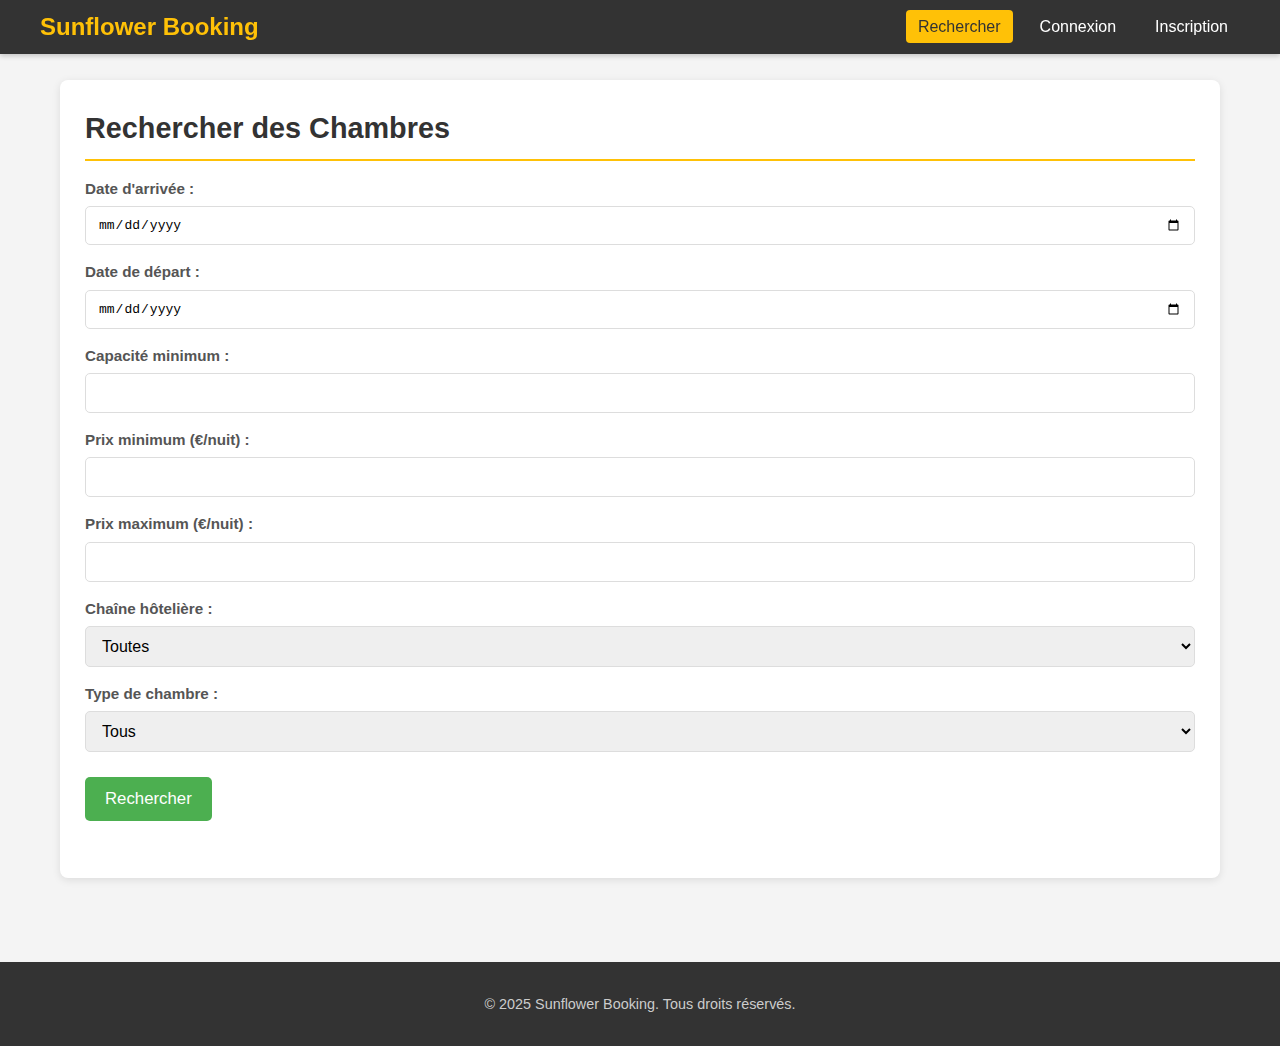
<file: UI/index.html>
<!DOCTYPE html>
<html lang="fr">
<head>
    <meta charset="UTF-8"/>
    <meta name="viewport" content="width=device-width, initial-scale=1.0"/>
    <title>Sunflower Booking</title>
    <link rel="stylesheet" href="styles.css"/>
</head>
<body>
    <header>
        <nav class="navbar">
            <div class="logo">Sunflower Booking</div>
            <ul class="nav-links">
                <!-- Always Visible -->
                <li><a href="#search-view" data-view="search-view">Rechercher</a></li>

                <!-- Visible when logged OUT -->
                <li id="login-nav"><a href="#login-view" data-view="login-view">Connexion</a></li>
                <li id="register-nav"><a href="#register-view" data-view="register-view">Inscription</a></li>

                <!-- Visible when logged IN as CLIENT -->
                <li id="client-profile-nav" style="display:none;"><a href="#client-profile-view" data-view="client-profile-view">Mon Profil</a></li>
                <li id="client-reservations-nav" style="display:none;"><a href="#client-reservations-view" data-view="client-reservations-view">Mes Réservations</a></li>

                <!-- Visible when logged IN as EMPLOYEE or ADMIN -->
                <li id="employee-dashboard-nav" style="display:none;"><a href="#employee-dashboard-view" data-view="employee-dashboard-view">Tableau Employé</a></li>
                <li id="admin-dashboard-nav" style="display:none;"><a href="#admin-dashboard-view" data-view="admin-dashboard-view">Tableau Admin</a></li>
                <li id="views-nav" style="display:none;"><a href="#required-views-view" data-view="required-views-view">Vues Requises</a></li>


                <!-- Visible when logged IN -->
                <li id="logout-nav" style="display:none;"><a href="#" id="logout-button">Déconnexion</a></li>
            </ul>
        </nav>
    </header>

    <main>
        <!-- ==== LOGIN VIEW ==== -->
        <section id="login-view" class="view">
            <h2>Connexion</h2>
            <p>Entrez votre adresse e‑mail et choisissez votre rôle pour recevoir un lien de connexion.</p>
            <form id="login-form">
                <label for="login-email">Adresse e‑mail :</label>
                <input type="email" id="login-email" name="email" required />

                <label>Rôle :</label>
                <div>
                  <input type="radio" id="role-client" name="role" value="client" required checked/>
                  <label for="role-client">Client</label>
                  <input type="radio" id="role-employee" name="role" value="employee"/>
                  <label for="role-employee">Employé</label>
                  <!-- Add Admin role if login endpoint supports it, otherwise Admin might just be an Employee -->
                </div>
                <button type="submit">Envoyer le lien</button>
                <p id="login-feedback" class="feedback"></p>
            </form>
        </section>

        <!-- ==== REGISTER VIEW (Client) ==== -->
        <section id="register-view" class="view">
            <h2>Inscription Client</h2>
            <form id="register-form">
                <label for="register-sin">SIN (9 chiffres):</label>
                <input type="text" id="register-sin" name="sin" maxlength="9" minlength="9" required pattern="\d{9}" title="Doit contenir 9 chiffres."/>

                <label for="register-firstname">Prénom :</label>
                <input type="text" id="register-firstname" name="firstName" required />

                <label for="register-lastname">Nom :</label>
                <input type="text" id="register-lastname" name="lastName" required />

                <label for="register-address">Adresse :</label>
                <input type="text" id="register-address" name="address" />

                <label for="register-phone">Téléphone :</label>
                <input type="tel" id="register-phone" name="phone" />

                <label for="register-email">Adresse e‑mail :</label>
                <input type="email" id="register-email" name="email" required />

                <button type="submit">S’inscrire</button>
                <p id="register-feedback" class="feedback"></p>
            </form>
        </section>

        <!-- ==== SEARCH / BOOKING VIEW (Anonymous / Client) ==== -->
<section id="search-view" class="view active"> <!-- Default view -->
    <h2>Rechercher des Chambres</h2>
    <form id="search-form">
        <label for="search-start-date">Date d'arrivée :</label>
        <input type="date" id="search-start-date" name="startDate" required />

        <label for="search-end-date">Date de départ :</label>
        <input type="date" id="search-end-date" name="endDate" required />

        <label for="search-capacity">Capacité minimum :</label>
        <input type="number" id="search-capacity" name="capacity" min="1" />

        <label for="search-price-min">Prix minimum (€/nuit) :</label>
        <input type="number" id="search-price-min" name="priceMin" min="0" step="0.01" />

        <label for="search-price-max">Prix maximum (€/nuit) :</label>
        <input type="number" id="search-price-max" name="priceMax" min="0" step="0.01" />

        <label for="search-hotel-chain">Chaîne hôtelière :</label>
        <select id="search-hotel-chain" name="hotelChainId">
            <option value="">Toutes</option>
            <!-- Options populated dynamically by JS (should list available hotel chain IDs) -->
        </select>

        <label for="search-room-type">Type de chambre :</label>
        <select id="search-room-type" name="roomType">
            <option value="">Tous</option>
            <!-- Options populated dynamically by JS (ex: "Simple", "Double", etc.) -->
        </select>

        <button type="submit">Rechercher</button>
        <p id="search-feedback" class="feedback"></p>
    </form>
    <div id="room-results-container">
        <!-- Search results will be injected here by JS -->
    </div>
</section>


        <!-- ==== CLIENT PROFILE VIEW ==== -->
        <section id="client-profile-view" class="view">
             <h2>Mon Profil Client</h2>
             <form id="client-profile-form">
                <!-- Fields like SIN, Name, Address, Phone, Email -->
                <label>SIN :</label> <span id="profile-sin"></span><br>
                <label for="profile-firstname">Prénom :</label>
                <input type="text" id="profile-firstname" name="firstName" required /><br>
                <label for="profile-lastname">Nom :</label>
                <input type="text" id="profile-lastname" name="lastName" required /><br>
                <label for="profile-address">Adresse :</label>
                <input type="text" id="profile-address" name="address" /><br>
                <label for="profile-phone">Téléphone :</label>
                <input type="tel" id="profile-phone" name="phone" /><br>
                <label for="profile-email">Email :</label>
                <input type="email" id="profile-email" name="email" required /><br>
                <label>Date d'inscription :</label> <span id="profile-joindate"></span><br>

                <button type="submit">Mettre à jour</button>
                <p id="profile-feedback" class="feedback"></p>
             </form>
        </section>

        <!-- ==== CLIENT RESERVATIONS VIEW ==== -->
        <section id="client-reservations-view" class="view">
             <h2>Mes Réservations</h2>
             <div id="client-reservations-list">
                 <!-- Reservation list will be injected here by JS -->
             </div>
             <p id="reservations-feedback" class="feedback"></p>
        </section>

        <!-- ==== EMPLOYEE DASHBOARD VIEW ==== -->
        <section id="employee-dashboard-view" class="view">
            <h2>Tableau de bord Employé</h2>

            <!-- Check-in -->
            <div class="dashboard-section">
                <h3>Enregistrement (Check-in)</h3>
                <form id="employee-checkin-form">
                    <label for="checkin-reservation-id">ID de réservation :</label>
                    <input type="number" id="checkin-reservation-id" name="reservationId" required/>
                    <button type="submit">Transformer en Location</button>
                    <p id="checkin-feedback" class="feedback"></p>
                </form>
            </div>

            <!-- Create Stay (Walk-in) -->
            <div class="dashboard-section">
                <h3>Créer Location Directe (Walk-in)</h3>
                <form id="employee-stay-form">
                    <!-- Need inputs for Client ID (or search?), Room ID (search?), Dates, Payment Method -->
                    <label for="stay-client-id">ID Client :</label>
                    <input type="number" id="stay-client-id" name="clientId" required/> <!-- Simple ID for now, could be search later -->
                    <label for="stay-room-id">ID Chambre :</label>
                    <input type="number" id="stay-room-id" name="roomId" required/> <!-- Simple ID for now, could be search later -->
                    <label for="stay-arrival-date">Date d'arrivée :</label>
                    <input type="date" id="stay-arrival-date" name="arrivalDate" required/>
                    <label for="stay-departure-date">Date de départ :</label>
                    <input type="date" id="stay-departure-date" name="departureDate" required/>
                    <label for="stay-payment-method">Méthode de Paiement :</label>
                    <input type="text" id="stay-payment-method" name="paymentMethod" required/>
                     <label for="stay-comments">Commentaires:</label>
                    <textarea id="stay-comments" name="comments"></textarea>
                    <!-- Price might be calculated or entered? -->
                    <button type="submit">Créer Location</button>
                    <p id="stay-feedback" class="feedback"></p>
                </form>
            </div>

            <!-- Checkout -->
            <div class="dashboard-section">
                <h3>Départ (Checkout)</h3>
                <form id="employee-checkout-form">
                    <label for="checkout-stay-id">ID de Location (Séjour) :</label>
                    <input type="number" id="checkout-stay-id" name="stayId" required/>
                    <label for="checkout-payment-method">Méthode de Paiement Finale :</label>
                    <input type="text" id="checkout-payment-method" name="paymentMethod" required/> <!-- Assuming payment method might change or confirmed at checkout -->
                    <!-- Final price is likely needed from backend/stay details -->
                    <button type="submit">Finaliser le Départ</button>
                    <p id="checkout-feedback" class="feedback"></p>
                </form>
            </div>
        </section>

        <!-- ==== ADMIN DASHBOARD VIEW ==== -->
        <section id="admin-dashboard-view" class="view">
            <h2>Tableau de bord Administrateur</h2>

             <!-- Hotel Chain Management -->
            <div class="dashboard-section">
                <h3>Gestion des Chaînes Hôtelières</h3>
                <button type="button" id="add-chain-button">Ajouter Chaîne</button>
                <div id="admin-chains-list"> <!-- Table injected here --> </div>
                <form id="admin-chain-form" style="display:none;"> <!-- Form for Add/Edit -->
                    <input type="hidden" id="chain-edit-id" name="id">
                    <label for="chain-name">Nom:</label> <input type="text" id="chain-name" name="name" required><br>
                    <label for="chain-address">Adresse Centrale:</label> <input type="text" id="chain-address" name="centralAddress" required><br>
                    <label for="chain-email">Email:</label> <input type="email" id="chain-email" name="email" required><br>
                    <label for="chain-phone">Téléphone:</label> <input type="tel" id="chain-phone" name="telephone" required><br>
                    <!-- number_of_hotel is managed automatically by backend/triggers -->
                    <button type="submit">Sauvegarder Chaîne</button>
                    <button type="button" id="cancel-chain-button">Annuler</button>
                </form>
                <p id="admin-chain-feedback" class="feedback"></p>
            </div>

             <!-- Hotel Management -->
            <div class="dashboard-section">
                <h3>Gestion des Hôtels</h3>
                 <label for="admin-hotel-filter-chain">Filtrer par Chaîne:</label>
                 <select id="admin-hotel-filter-chain"><option value="">Toutes</option></select> <!-- Populated by JS -->
                 <button type="button" id="add-hotel-button">Ajouter Hôtel</button>
                 <div id="admin-hotels-list"> <!-- Table injected here --> </div>
                 <form id="admin-hotel-form" style="display:none;"> <!-- Form for Add/Edit -->
                     <input type="hidden" id="hotel-edit-id" name="id">
                     <label for="hotel-chain-select">Chaîne:</label> <select id="hotel-chain-select" name="chainId" required></select><br> <!-- Populated by JS -->
                     <label for="hotel-name">Nom:</label> <input type="text" id="hotel-name" name="name" required><br>
                     <label for="hotel-address">Adresse:</label> <input type="text" id="hotel-address" name="address" required><br>
                     <label for="hotel-city">Ville:</label> <input type="text" id="hotel-city" name="city" required><br>
                     <label for="hotel-email">Email:</label> <input type="email" id="hotel-email" name="email" required><br>
                     <label for="hotel-phone">Téléphone:</label> <input type="tel" id="hotel-phone" name="telephone" required><br>
                     <label for="hotel-rating">Étoiles:</label> <input type="number" id="hotel-rating" name="rating" min="1" max="5" required><br>
                     <!-- number_of_rooms is managed automatically -->
                     <button type="submit">Sauvegarder Hôtel</button>
                     <button type="button" id="cancel-hotel-button">Annuler</button>
                 </form>
                 <p id="admin-hotel-feedback" class="feedback"></p>
            </div>

             <!-- Room Management -->
            <div class="dashboard-section">
                <h3>Gestion des Chambres</h3>
                 <label for="admin-room-filter-hotel">Filtrer par Hôtel:</label>
                 <select id="admin-room-filter-hotel"><option value="">Tous</option></select> <!-- Populated by JS -->
                 <button type="button" id="add-room-button">Ajouter Chambre</button>
                 <div id="admin-rooms-list"> <!-- Table injected here --> </div>
                 <form id="admin-room-form" style="display:none;"> <!-- Form for Add/Edit -->
                     <input type="hidden" id="room-edit-id" name="id">
                     <label for="room-hotel-select">Hôtel:</label> <select id="room-hotel-select" name="hotelId" required></select><br> <!-- Populated by JS -->
                     <label for="room-number">Numéro:</label> <input type="text" id="room-number" name="number" required><br>
                     <label for="room-floor">Étage:</label> <input type="text" id="room-floor" name="floor" required><br>
                     <label for="room-capacity">Capacité:</label> <input type="number" id="room-capacity" name="capacity" min="1" required><br>
                     <label for="room-type">Type:</label> <select id="room-type" name="roomTypeId" required></select><br> <!-- Populated by JS -->
                     <label for="room-price">Prix:</label> <input type="number" id="room-price" name="price" min="0" step="0.01" required><br>
                     <label for="room-phone">Téléphone:</label> <input type="tel" id="room-phone" name="telephone" required><br>
                     <label for="room-surface">Superficie (m²):</label> <input type="number" id="room-surface" name="surfaceArea" min="1" step="0.1" required><br>
                     <label for="room-extensible">Extensible:</label> <input type="checkbox" id="room-extensible" name="isExtensible"><br>
                     <label>Aménités:</label> <div id="room-amenities-checklist"></div><br> <!-- Populated by JS -->
                     <label>Vues:</label> <div id="room-views-checklist"></div><br> <!-- Populated by JS -->
                     <!-- Problems are likely managed separately or just viewed -->
                     <button type="submit">Sauvegarder Chambre</button>
                     <button type="button" id="cancel-room-button">Annuler</button>
                 </form>
                 <p id="admin-room-feedback" class="feedback"></p>
            </div>

             <!-- Client Account Management -->
            <div class="dashboard-section">
                <h3>Gestion des Comptes Clients</h3>
                <button type="button" id="add-client-acc-button">Créer Compte Client</button>
                <div id="admin-clients-list"> <!-- Table injected here --> </div>
                 <form id="admin-client-form" style="display:none;"> <!-- Form for Add/Edit -->
                    <input type="hidden" id="client-edit-id" name="id">
                    <label for="client-acc-sin">SIN:</label> <input type="text" id="client-acc-sin" name="sin" maxlength="9" minlength="9" required pattern="\d{9}" title="Doit contenir 9 chiffres."/><br>
                    <label for="client-acc-firstname">Prénom:</label> <input type="text" id="client-acc-firstname" name="firstName" required><br>
                    <label for="client-acc-lastname">Nom:</label> <input type="text" id="client-acc-lastname" name="lastName" required><br>
                    <label for="client-acc-address">Adresse:</label> <input type="text" id="client-acc-address" name="address"><br>
                    <label for="client-acc-phone">Téléphone:</label> <input type="tel" id="client-acc-phone" name="phone"><br>
                    <label for="client-acc-email">Email:</label> <input type="email" id="client-acc-email" name="email" required><br>
                    <!-- Join date managed by backend -->
                    <button type="submit">Sauvegarder Client</button>
                    <button type="button" id="cancel-client-acc-button">Annuler</button>
                 </form>
                 <p id="admin-client-feedback" class="feedback"></p>
            </div>

             <!-- Employee Account Management -->
            <div class="dashboard-section">
                <h3>Gestion des Comptes Employés</h3>
                 <button type="button" id="add-employee-acc-button">Créer Compte Employé</button>
                <div id="admin-employees-list"> <!-- Table injected here --> </div>
                 <form id="admin-employee-form" style="display:none;"> <!-- Form for Add/Edit -->
                    <input type="hidden" id="employee-edit-id" name="id">
                    <label for="employee-acc-sin">SIN:</label> <input type="text" id="employee-acc-sin" name="sin" maxlength="9" minlength="9" required pattern="\d{9}" title="Doit contenir 9 chiffres."/><br>
                    <label for="employee-acc-firstname">Prénom:</label> <input type="text" id="employee-acc-firstname" name="firstName" required><br>
                    <label for="employee-acc-lastname">Nom:</label> <input type="text" id="employee-acc-lastname" name="lastName" required><br>
                    <label for="employee-acc-address">Adresse:</label> <input type="text" id="employee-acc-address" name="address" required><br>
                    <label for="employee-acc-phone">Téléphone:</label> <input type="tel" id="employee-acc-phone" name="phone" required><br>
                    <label for="employee-acc-email">Email:</label> <input type="email" id="employee-acc-email" name="email" required><br>
                    <label for="employee-acc-hotel">Hôtel d'affectation:</label> <select id="employee-acc-hotel" name="hotelId" required></select><br> <!-- Populated by JS -->
                    <label for="employee-acc-position">Poste:</label> <input type="text" id="employee-acc-position" name="position" required><br>
                     <!-- Manager details (department, auth level) might need separate handling or fields here if creating managers directly -->
                    <button type="submit">Sauvegarder Employé</button>
                    <button type="button" id="cancel-employee-acc-button">Annuler</button>
                 </form>
                 <p id="admin-employee-feedback" class="feedback"></p>
            </div>
        </section>

        <!-- ==== REQUIRED VIEWS DISPLAY ==== -->
        <section id="required-views-view" class="view">
            <h2>Vues Requises</h2>

            <!-- View 1: Rooms per Area -->
            <div class="dashboard-section">
                <h3>Vue 1 : Nombre de chambres disponibles par zone</h3>
                <div id="view-rooms-per-area">
                    <!-- Data will be injected here by JS -->
                </div>
                 <button type="button" id="refresh-view1-button">Rafraîchir</button>
            </div>

            <!-- View 2: Hotel Capacity -->
            <div class="dashboard-section">
                <h3>Vue 2 : Capacité totale pour un hôtel spécifique</h3>
                <label for="view-hotel-capacity-select">Choisir un Hôtel:</label>
                <select id="view-hotel-capacity-select">
                    <option value="">Sélectionner...</option>
                    <!-- Options populated dynamically by JS -->
                </select>
                <div id="view-hotel-capacity-result">
                    <!-- Result will be injected here by JS -->
                </div>
            </div>
             <p id="views-feedback" class="feedback"></p>
        </section>

        <!-- ==== Generic Feedback Area (Optional) ==== -->
        <div id="global-feedback"></div>

    </main>

    <footer>
        <div class="foottext">
            <p>© 2025 Sunflower Booking. Tous droits réservés.</p>
            <!-- Add privacy/terms links if needed -->
        </div>
    </footer>

    <!-- Link to the JavaScript file -->
    <script src="app.js" defer></script>
</body>
</html>
</file>
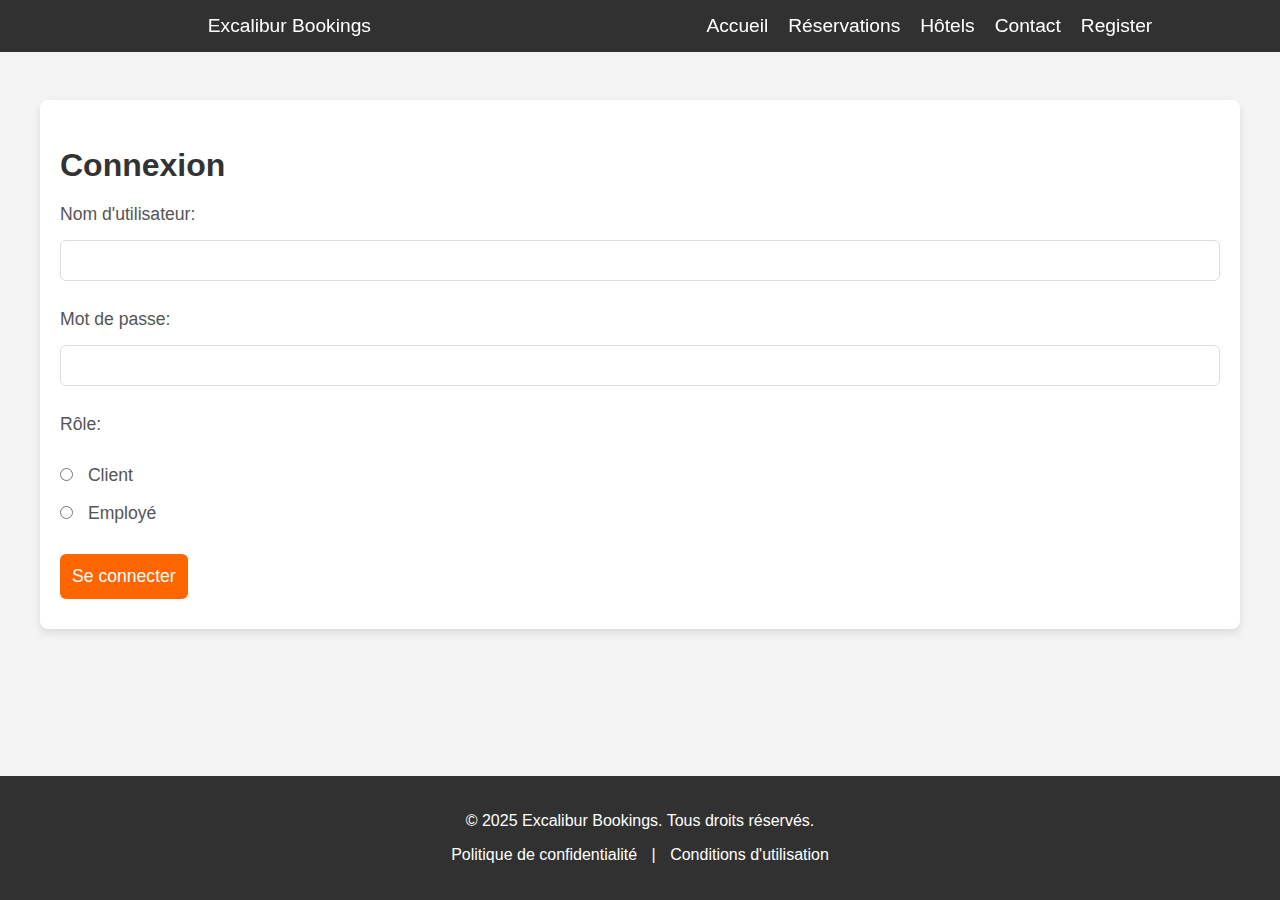
<file: UI/booking.html>
<!DOCTYPE html>
<html lang="fr">
<head>
    <meta charset="UTF-8">
    <meta name="viewport" content="width=device-width, initial-scale=1.0">
    <title>Hotel Booking</title>
    <link rel="stylesheet" href="booking.css">
</head>
<body>

    <header>
        <nav class="navbar">
            <div class="logo"><a href="welcome.html">Excalibur Bookings</a></div>
            <ul class="nav-links">
                <li><a href="welcome.html">Accueil</a></li>
                <li><a href="#">Réservations</a></li>
                <li><a href="hotels.html">Hôtels</a></li>
                <li><a href="contact.html">Contact</a></li>
                <li><a href="register.html">Register</a></li>
            </ul>
        </nav>
    </header>

<main>
    <!-- Login Form -->
    <section id="login-form" class="form-section active">
        <h2>Connexion</h2>
        <form id="loginForm">
            <label for="username">Nom d'utilisateur:</label>
            <input type="text" id="username" name="username" required><br>
            <label for="password">Mot de passe:</label>
            <input type="password" id="password" name="password" required><br>
            <label for="role">Rôle:</label><br>
            <label class="switch">
                <input type="radio" id="role-client" name="role" value="client" required>
                <span class="slider"></span> Client
            </label>
            
            <label class="switch">
                <input type="radio" id="role-employe" name="role" value="employe">
                <span class="slider"></span> Employé
            </label>            
            <button type="submit">Se connecter</button>
        </form>
    </section>

    <!-- Booking Section (for clients) -->
    <section id="booking-section" class="form-section">
        <h2>Réservation de chambre</h2>
        <form id="searchForm">
            <label for="check-in">Date d'arrivée:</label>
            <input type="date" id="check-in" name="check-in" required><br>
            <label for="check-out">Date de départ:</label>
            <input type="date" id="check-out" name="check-out" required><br>
            <label for="capacity">Capacité:</label>
            <input type="number" id="capacity" name="capacity" required><br>
            <label for="price">Prix maximum (€/nuit):</label>
            <input type="number" id="price" name="price"><br>
            <label for="hotel-chain">Chaîne hôtelière:</label>
            <select id="hotel-chain" name="hotel-chain">
                <option value="">Toutes</option>
                <option value="luxury">Luxury</option>
                <option value="budget">Budget</option>
            </select><br>
            <label for="category">Catégorie:</label>
            <select id="category" name="category">
                <option value="">Toutes</option>
                <option value="5-star">5-star</option>
                <option value="3-star">3-star</option>
            </select><br>
            <button type="submit">Rechercher</button>
        </form>

        <div id="roomResults"></div>
    </section>

    <!-- Employee Dashboard -->
    <section id="employeeDashboard" class="form-section">
        <h2>Tableau de bord Employé</h2>

        <!-- Convert reservation to rental -->
        <h3>Convertir une réservation en location</h3>
        <form id="convertForm">
            <label for="reservation-id">ID de réservation:</label>
            <input type="text" id="reservation-id" name="reservation-id" required><br>
            <button type="submit">Convertir</button>
        </form>

        <!-- Create direct rental -->
        <h3>Créer une location directement</h3>
        <form id="directRentalForm">
            <label for="room-id">ID de la chambre:</label>
            <input type="text" id="room-id" name="room-id" required><br>
            <label for="rental-date">Date de location:</label>
            <input type="date" id="rental-date" name="rental-date" required><br>
            <button type="submit">Créer la location</button>
        </form>

        <!-- Record payment -->
        <h3>Enregistrer un paiement</h3>
        <form id="paymentForm">
            <label for="rental-id">ID de location:</label>
            <input type="text" id="rental-id" name="rental-id" required><br>
            <label for="payment-amount">Montant du paiement (€):</label>
            <input type="number" id="payment-amount" name="payment-amount" required><br>
            <button type="submit">Enregistrer le paiement</button>
        </form>
    </section>
</main>

<footer>
    <div class="foottext">
        <p>&copy; 2025 Excalibur Bookings. Tous droits réservés.</p>
        <p><a href="privacy.html">Politique de confidentialité</a> | <a href="terms.html">Conditions d'utilisation</a></p>
    </div>
</footer>

<script src="booking.js"></script>
</body>
</html>
</file>
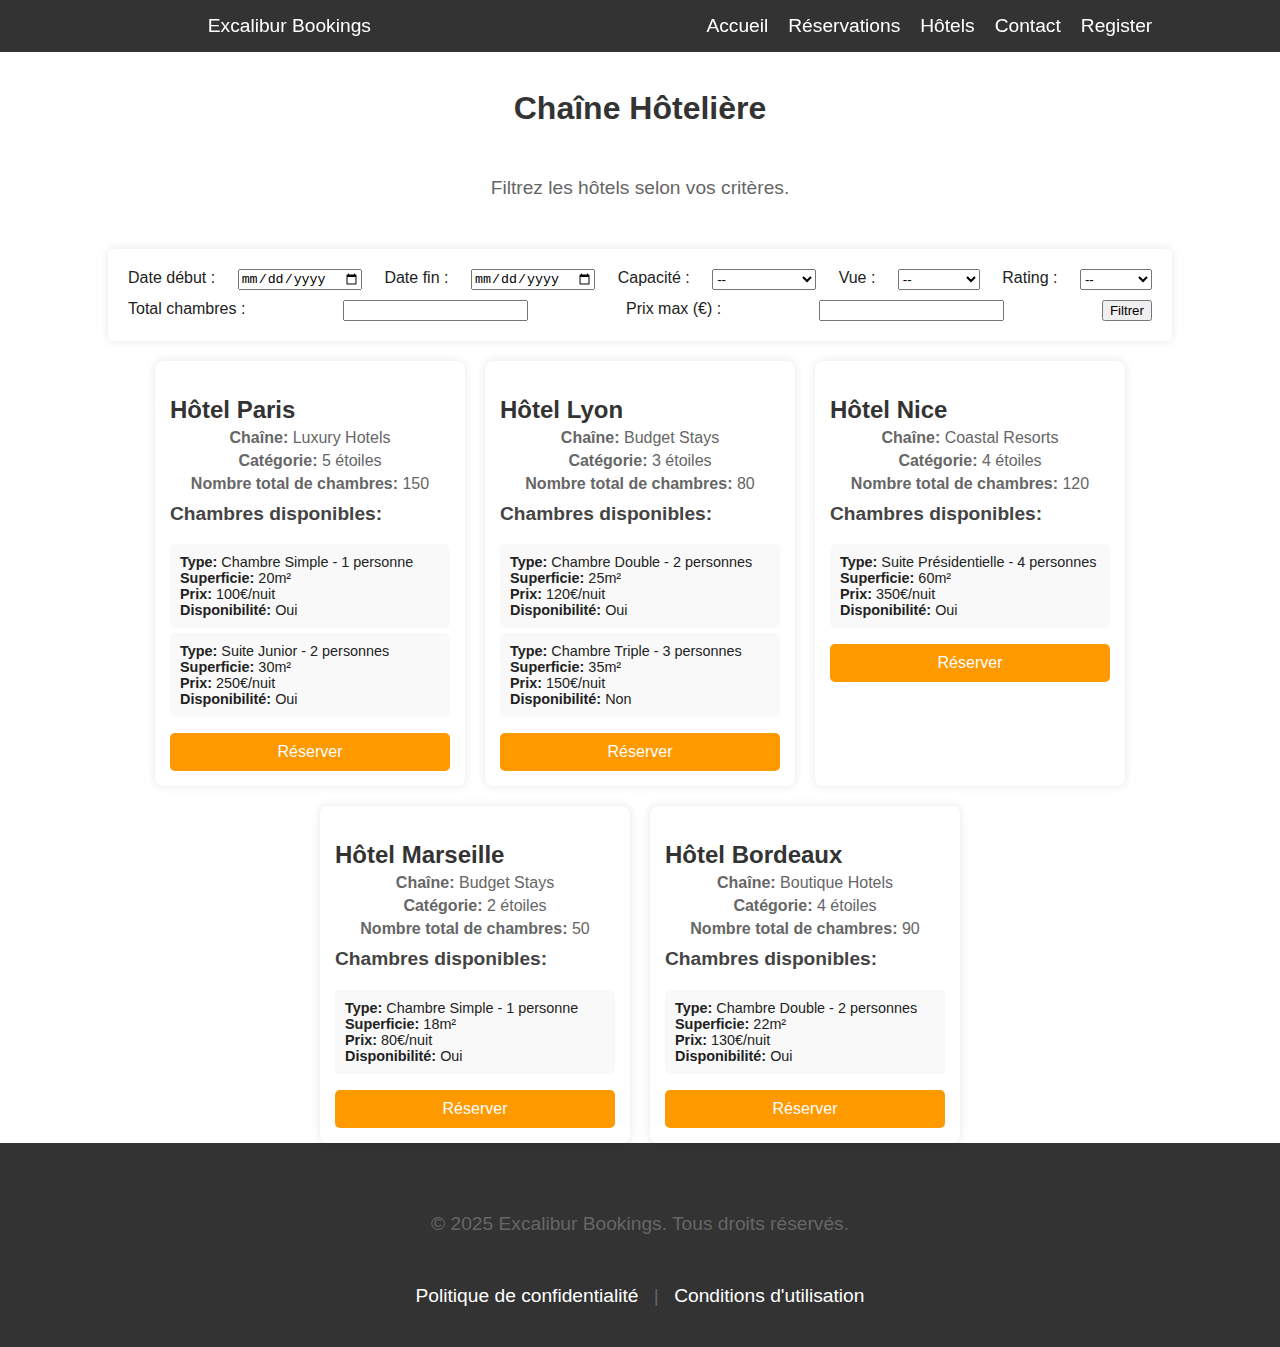
<file: UI/chaineA.html>
<!DOCTYPE html>
<html lang="fr">
<head>
    <meta charset="UTF-8">
    <meta name="viewport" content="width=device-width, initial-scale=1.0">
    <title>Chaîne Hôtelière 1</title>
    <link rel="stylesheet" href="chaineA.css"> 
</head>
<body>
    <header>
        <nav class="navbar">
            <div class="logo"><a href="welcome.html">Excalibur Bookings</a></div>
            <ul class="nav-links">
                <li><a href="welcome.html">Accueil</a></li>
                <li><a href="booking.html">Réservations</a></li>
                <li><a href="hotels.html">Hôtels</a></li>
                <li><a href="contact.html">Contact</a></li>
                <li><a href="register.html">Register</a></li>
            </ul>
        </nav>
    </header>
    <section class="hotel-chain-details">
        <h1>Chaîne Hôtelière</h1>
        <p>Filtrez les hôtels selon vos critères.</p>

        <div class="filters">
            <label for="dateStart">Date début :</label>
            <input type="date" id="dateStart">

            <label for="dateEnd">Date fin :</label>
            <input type="date" id="dateEnd">

            <label for="capacity">Capacité :</label>
            <select id="capacity">
                <option value="">--</option>
                <option value="1">1 personne</option>
                <option value="2">2 personnes</option>
                <option value="3">3 personnes</option>
                <option value="4">4 personnes</option>
                <option value="5">5+ personnes</option>
            </select>

            <label for="category">Vue :</label>
            <select id="category">
                <option value="">--</option>
                <option value="Ocean">Ocean</option>
                <option value="Montagne">Montagne</option>
                <option value="Ville">Ville</option>
                <option value="Parc">Parc</option>
                <option value="Cour">Cour</option>
                <option value="Piscine">Piscine</option>
                
            </select>

        
            <label for="category">Rating :</label>
            <select id="category">
                <option value="">--</option>
                <option value="1">1 étoiles</option>
                <option value="2">2 étoiles</option>
                <option value="3">3 étoiles</option>
                <option value="4">4 étoiles</option>
                <option value="5">5 étoiles</option>
            </select>


           

            <label for="totalRooms">Total chambres :</label>
            <input type="number" id="totalRooms" min="1">

            <label for="price">Prix max (€) :</label>
            <input type="number" id="price" min="0">

            <button onclick="filterHotels()">Filtrer</button>
        </div>

        <div class="hotels" id="hotelList">
            <div class="hotel">
                <h2>Hôtel Paris</h2>
                <p><strong>Chaîne:</strong> Luxury Hotels</p>
                <p><strong>Catégorie:</strong> 5 étoiles</p>
                <p><strong>Nombre total de chambres:</strong> 150</p>
        
                <h3>Chambres disponibles:</h3>
                <ul>
                    <li>
                        <strong>Type:</strong> Chambre Simple - 1 personne <br>
                        <strong>Superficie:</strong> 20m² <br>
                        <strong>Prix:</strong> 100€/nuit <br>
                        <strong>Disponibilité:</strong> Oui
                    </li>
                    <li>
                        <strong>Type:</strong> Suite Junior - 2 personnes <br>
                        <strong>Superficie:</strong> 30m² <br>
                        <strong>Prix:</strong> 250€/nuit <br>
                        <strong>Disponibilité:</strong> Oui
                    </li>
                </ul>
        
                <button class="book-button">Réserver</button>
            </div>
        
            <!-- Hotel 2 -->
            <div class="hotel">
                <h2>Hôtel Lyon</h2>
                <p><strong>Chaîne:</strong> Budget Stays</p>
                <p><strong>Catégorie:</strong> 3 étoiles</p>
                <p><strong>Nombre total de chambres:</strong> 80</p>
        
                <h3>Chambres disponibles:</h3>
                <ul>
                    <li>
                        <strong>Type:</strong> Chambre Double - 2 personnes <br>
                        <strong>Superficie:</strong> 25m² <br>
                        <strong>Prix:</strong> 120€/nuit <br>
                        <strong>Disponibilité:</strong> Oui
                    </li>
                    <li>
                        <strong>Type:</strong> Chambre Triple - 3 personnes <br>
                        <strong>Superficie:</strong> 35m² <br>
                        <strong>Prix:</strong> 150€/nuit <br>
                        <strong>Disponibilité:</strong> Non
                    </li>
                </ul>
        
                <button class="book-button">Réserver</button>
            </div>
        
            <!-- Hotel 3 -->
            <div class="hotel">
                <h2>Hôtel Nice</h2>
                <p><strong>Chaîne:</strong> Coastal Resorts</p>
                <p><strong>Catégorie:</strong> 4 étoiles</p>
                <p><strong>Nombre total de chambres:</strong> 120</p>
        
                <h3>Chambres disponibles:</h3>
                <ul>
                    <li>
                        <strong>Type:</strong> Suite Présidentielle - 4 personnes <br>
                        <strong>Superficie:</strong> 60m² <br>
                        <strong>Prix:</strong> 350€/nuit <br>
                        <strong>Disponibilité:</strong> Oui
                    </li>
                </ul>
        
                <button class="book-button">Réserver</button>
            </div>
        
            <!-- Hotel 4 -->
            <div class="hotel">
                <h2>Hôtel Marseille</h2>
                <p><strong>Chaîne:</strong> Budget Stays</p>
                <p><strong>Catégorie:</strong> 2 étoiles</p>
                <p><strong>Nombre total de chambres:</strong> 50</p>
        
                <h3>Chambres disponibles:</h3>
                <ul>
                    <li>
                        <strong>Type:</strong> Chambre Simple - 1 personne <br>
                        <strong>Superficie:</strong> 18m² <br>
                        <strong>Prix:</strong> 80€/nuit <br>
                        <strong>Disponibilité:</strong> Oui
                    </li>
                </ul>
        
                <button class="book-button">Réserver</button>
            </div>
        
            <!-- Hotel 5 -->
            <div class="hotel">
                <h2>Hôtel Bordeaux</h2>
                <p><strong>Chaîne:</strong> Boutique Hotels</p>
                <p><strong>Catégorie:</strong> 4 étoiles</p>
                <p><strong>Nombre total de chambres:</strong> 90</p>
        
                <h3>Chambres disponibles:</h3>
                <ul>
                    <li>
                        <strong>Type:</strong> Chambre Double - 2 personnes <br>
                        <strong>Superficie:</strong> 22m² <br>
                        <strong>Prix:</strong> 130€/nuit <br>
                        <strong>Disponibilité:</strong> Oui
                    </li>
                </ul>
        
                <button class="book-button">Réserver</button>
            </div>
        </div>
        <footer>
            <div class="foottext">
                <p>&copy; 2025 Excalibur Bookings. Tous droits réservés.</p>
                <p><a href="privacy.html">Politique de confidentialité</a> | <a href="terms.html">Conditions d'utilisation</a></p>
            </div>
        </footer>
    </section>
</body>
</html>
</file>
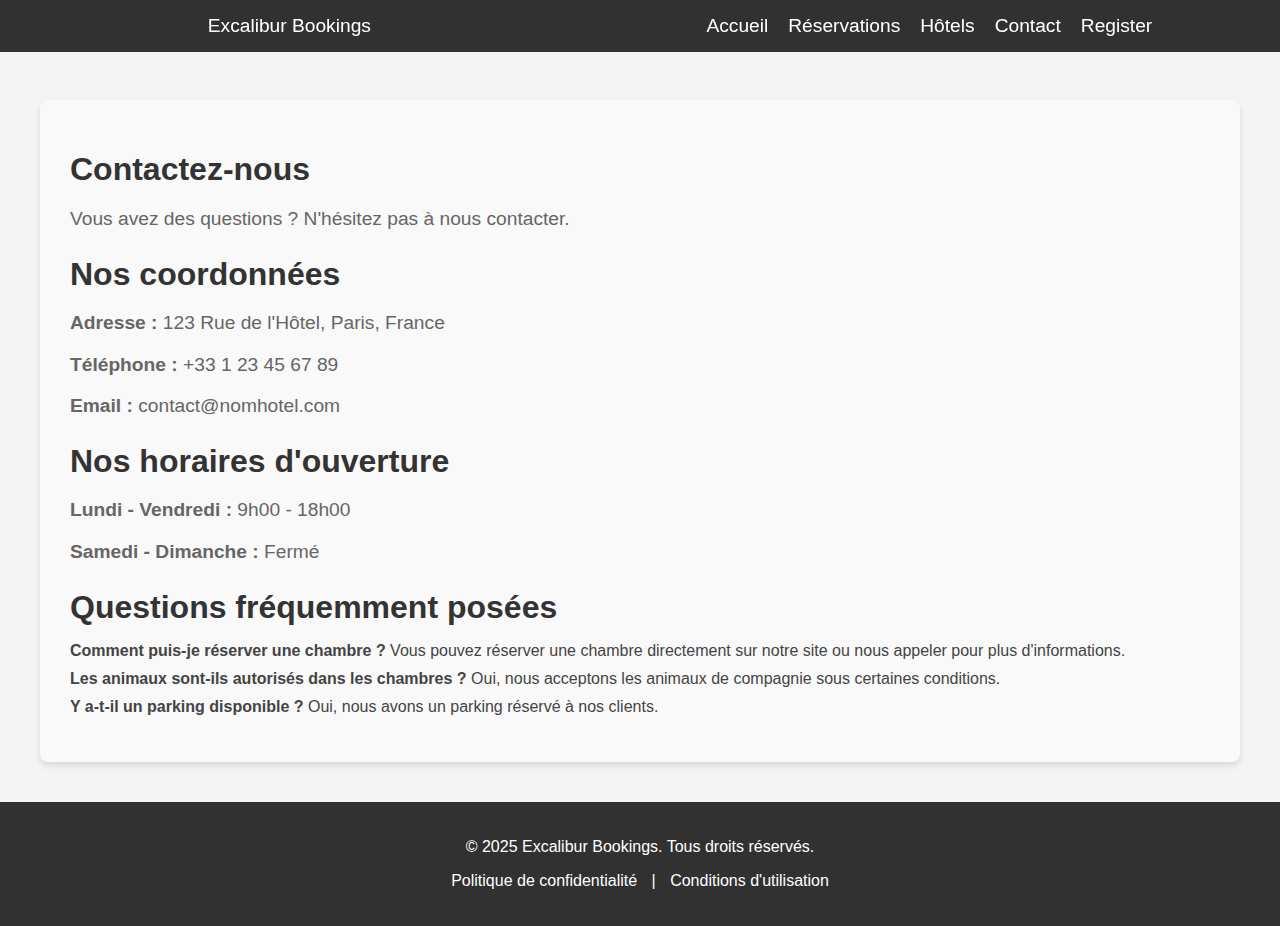
<file: UI/contact.html>
<!DOCTYPE html>
<html lang="fr">
<head>
    <meta charset="UTF-8">
    <meta name="viewport" content="width=device-width, initial-scale=1.0">
    <title>Contact - Nom de l'Hôtel</title>
    <link rel="stylesheet" href="contact.css">
</head>
<body>
    <header>
        <nav class="navbar">
            <div class="logo"><a href="welcome.html">Excalibur Bookings</a></div>
            <ul class="nav-links">
                <li><a href="welcome.html">Accueil</a></li>
                <li><a href="booking.html">Réservations</a></li>
                <li><a href="hotels.html">Hôtels</a></li>
                <li><a href="#">Contact</a></li>
                <li><a href="register.html">Register</a></li>
            </ul>
        </nav>
    </header>
    
    <main>
        <section class="contact">
            <h1>Contactez-nous</h1>
            <p>Vous avez des questions ? N'hésitez pas à nous contacter. </p>
            
            <h2>Nos coordonnées</h2>
            <p><strong>Adresse :</strong> 123 Rue de l'Hôtel, Paris, France</p>
            <p><strong>Téléphone :</strong> +33 1 23 45 67 89</p>
            <p><strong>Email :</strong> contact@nomhotel.com</p>

            <h2>Nos horaires d'ouverture</h2>
            <p><strong>Lundi - Vendredi :</strong> 9h00 - 18h00</p>
            <p><strong>Samedi - Dimanche :</strong> Fermé</p>

            <h2>Questions fréquemment posées</h2>
            <ul>
                <li><strong>Comment puis-je réserver une chambre ?</strong> Vous pouvez réserver une chambre directement sur notre site ou nous appeler pour plus d'informations.</li>
                <li><strong>Les animaux sont-ils autorisés dans les chambres ?</strong> Oui, nous acceptons les animaux de compagnie sous certaines conditions.</li>
                <li><strong>Y a-t-il un parking disponible ?</strong> Oui, nous avons un parking réservé à nos clients.</li>
            </ul>
        </section>
        
    </main>
    
    <footer>
        <p>&copy; 2025 Excalibur Bookings. Tous droits réservés.</p>
        <p><a href="privacy.html">Politique de confidentialité</a> | <a href="terms.html">Conditions d'utilisation</a></p>
    </footer>
</body>
</html>
</file>
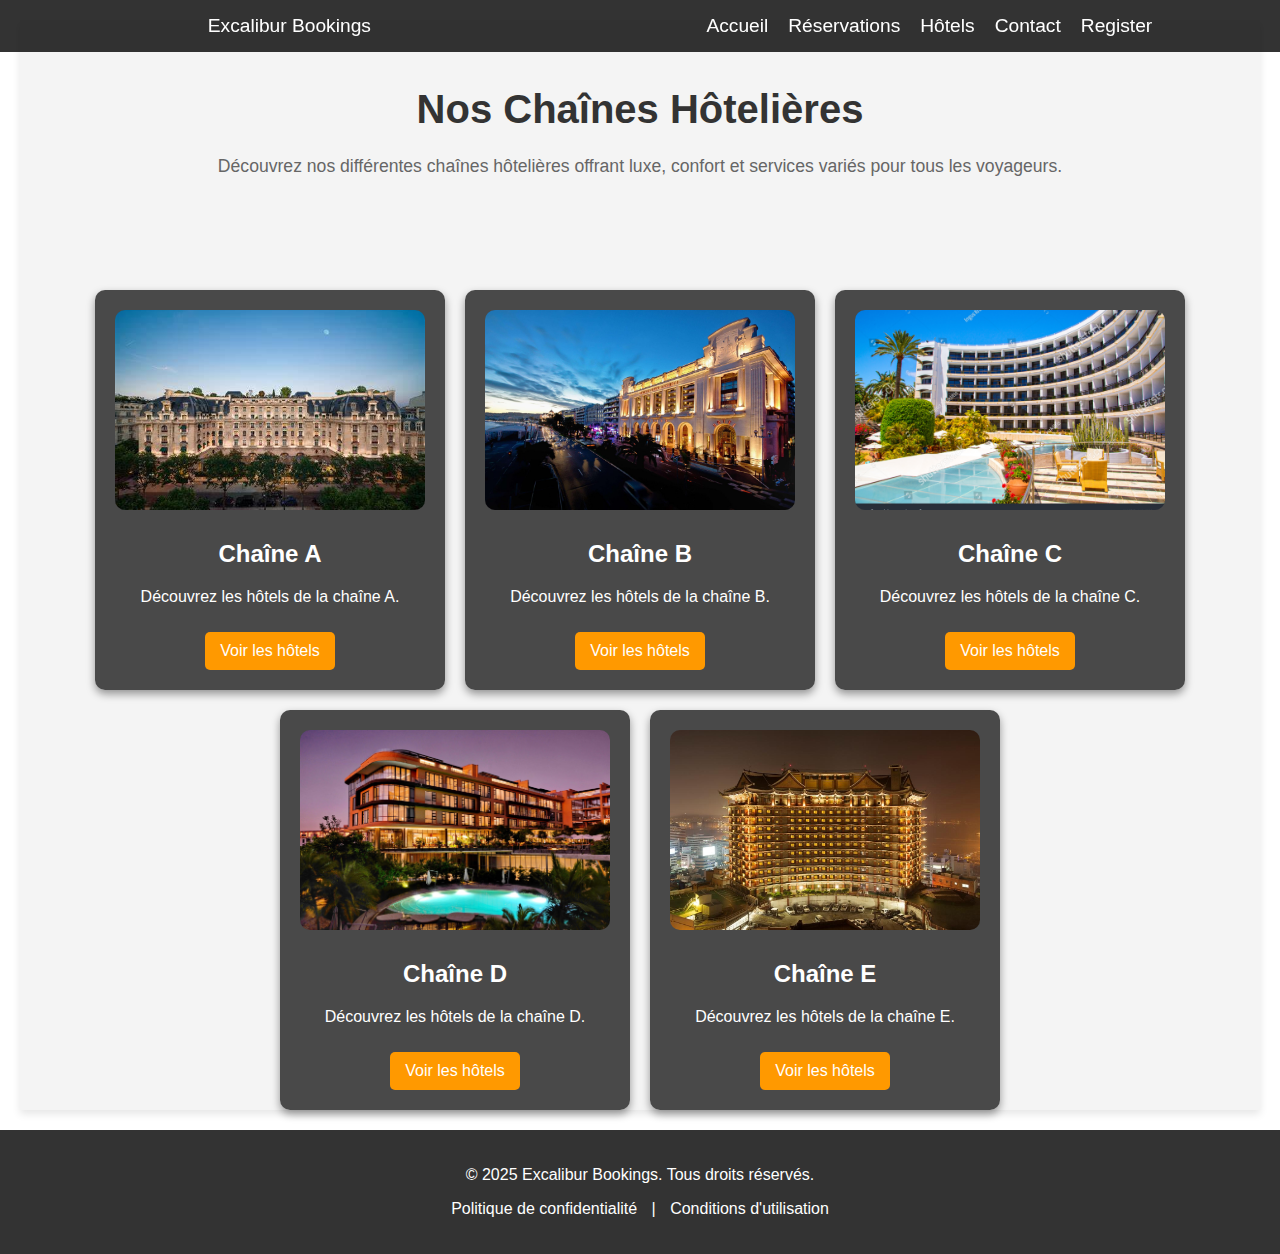
<file: UI/hotels.html>
<html lang="fr">
<head>
    <meta charset="UTF-8">
    <meta name="viewport" content="width=device-width, initial-scale=1.0">
    <title>Nos Chaînes Hôtelières</title>
    <link rel="stylesheet" href="hotels.css">
</head>
<body>
    <header>
        <nav class="navbar">
            <div class="logo"><a href="welcome.html">Excalibur Bookings</a></div>
            <ul class="nav-links">
                <li><a href="welcome.html">Accueil</a></li>
                <li><a href="booking.html">Réservations</a></li>
                <li><a href="#">Hôtels</a></li>
                <li><a href="contact.html">Contact</a></li>
                <li><a href="register.html">Register</a></li>
            </ul>
        </nav>
    </header>
    
    <main>
        <section class="hotels">
            <div class="hotel-chains">
                <h1>Nos Chaînes Hôtelières</h1>
                <p>Découvrez nos différentes chaînes hôtelières offrant luxe, confort et services variés pour tous les voyageurs.</p>
            </div>
            
            
            <!-- <div class="filter-options">
                <label for="sort">Trier par :</label>
                <select id="sort">
                    <option value="name">Nom</option>
                    <option value="category">Catégorie</option>
                    <option value="price">Prix moyen</option>
                </select>
            </div> -->
            
            <div class="chain-list">
                <div class="chain">
                    <img src="../pics/hotel1.jpg" alt="Chaîne A" width="100%" height="200">
                    <h2>Chaîne A</h2>
                    <p>Découvrez les hôtels de la chaîne A.</p>
                    <a href="../UI/chaineA.html">Voir les hôtels</a>
                </div>
                <div class="chain">
                    <img src="../pics/hotel2.jpg" alt="Chaîne B" width="100%" height="200">
                    <h2>Chaîne B</h2>
                    <p>Découvrez les hôtels de la chaîne B.</p>
                    <a href="../UI/chaineB.html">Voir les hôtels</a>
                </div>
                <div class="chain">
                    <img src="../pics/hotel3.jpg" alt="Chaîne C" width="100%" height="200">
                    <h2>Chaîne C</h2>
                    <p>Découvrez les hôtels de la chaîne C.</p>
                    <a href="../UI/chaineC.html">Voir les hôtels</a>
                </div>
                <div class="chain">
                    <img src="../pics/hotel4.jpg" alt="Chaîne D" width="100%" height="200">
                    <h2>Chaîne D</h2>
                    <p>Découvrez les hôtels de la chaîne D.</p>
                    <a href="../UI/chaineD.html">Voir les hôtels</a>
                </div>
                <div class="chain">
                    <img src="../pics/hotel5.jpg" alt="Chaîne E" width="100%" height="200">
                    <h2>Chaîne E</h2>
                    <p>Découvrez les hôtels de la chaîne E.</p>
                    <a href="../UI/chaineE.html">Voir les hôtels</a>
                </div>
            </div>
        </section>      
    </main>
    
    <footer>
        <div class="foottext">
            <p>&copy; 2025 Excalibur Bookings. Tous droits réservés.</p>
            <p><a href="privacy.html">Politique de confidentialité</a> | <a href="terms.html">Conditions d'utilisation</a></p>
        </div>
    </footer>
</body>
</html>
</file>
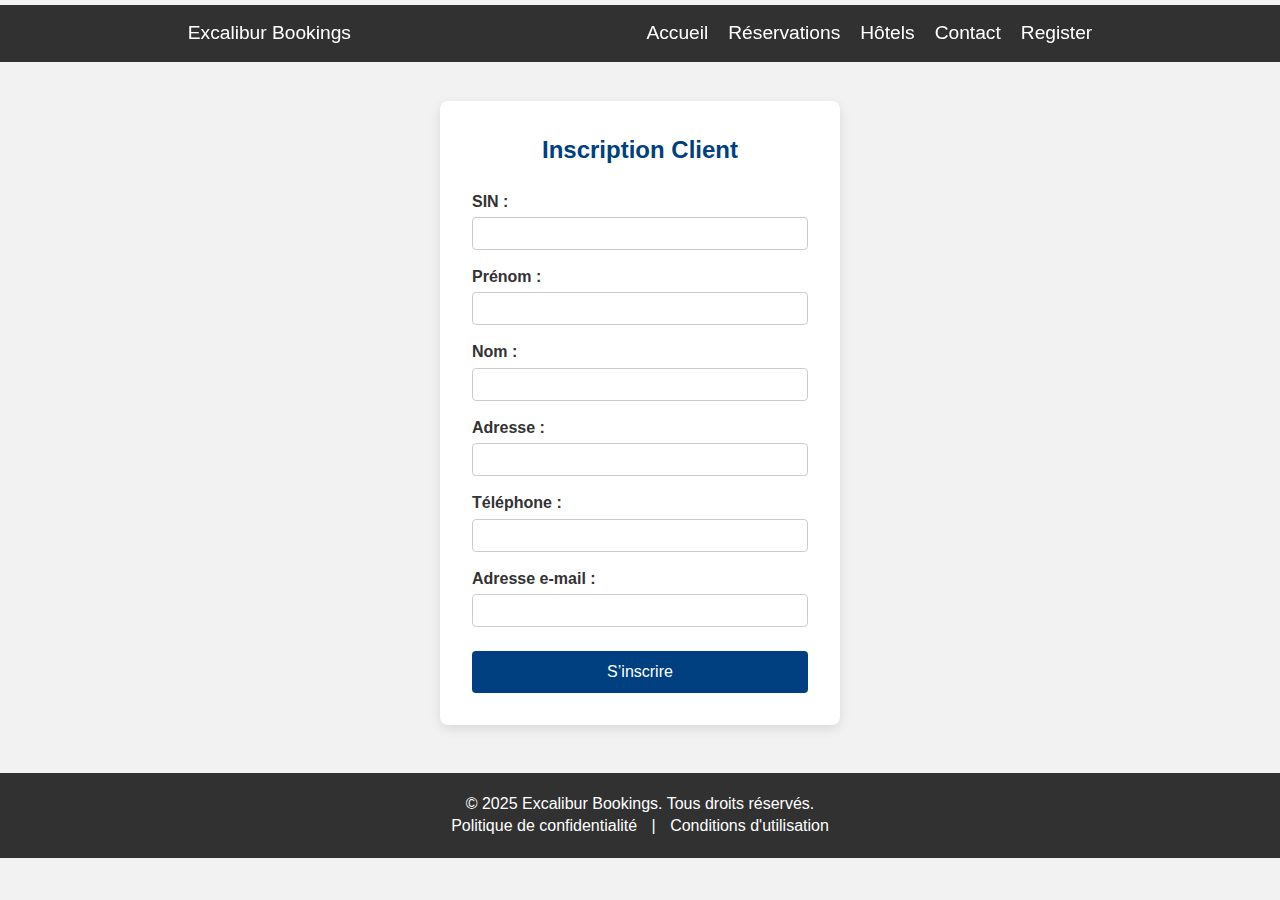
<file: UI/register.html>
<!DOCTYPE html>
<html lang="fr">
<head>
  <meta charset="UTF-8" />
  <meta name="viewport" content="width=device-width, initial-scale=1.0"/>
  <title>Inscription Client</title>
  <link rel="stylesheet" href="register.css" />
</head>
<body>

  <header>
    <nav class="navbar">
      <div class="logo"><a href="welcome.html">Excalibur Bookings</a></div>
      <ul class="nav-links">
          <li><a href="welcome.html">Accueil</a></li>
          <li><a href="booking.html">Réservations</a></li>
          <li><a href="hotels.html">Hôtels</a></li>
          <li><a href="contact.html">Contact</a></li>
          <li><a href="#">Register</a></li>
      </ul>
    </nav>
  </header>

  <main>
    <section id="register-section" class="form-section active">
      <h2>Inscription Client</h2>
      <form id="registerForm">
        <label for="sin">SIN :</label>
        <input type="text" id="sin" name="sin" maxlength="9" required />

        <label for="firstName">Prénom :</label>
        <input type="text" id="firstName" name="firstName" required />

        <label for="lastName">Nom :</label>
        <input type="text" id="lastName" name="lastName" required />

        <label for="address">Adresse :</label>
        <input type="text" id="address" name="address" />

        <label for="phone">Téléphone :</label>
        <input type="tel" id="phone" name="phone" />

        <label for="email">Adresse e‑mail :</label>
        <input type="email" id="email" name="email" required />

        <button type="submit">S’inscrire</button>
      </form>
    </section>
  </main>

  <footer>
    <div class="foottext">
        <div class="foottext">
          <p>&copy; 2025 Excalibur Bookings. Tous droits réservés.</p>
          <p><a href="privacy.html">Politique de confidentialité</a> | <a href="terms.html">Conditions d'utilisation</a></p>
        </div>
      </p>
    </div>
  </footer>

  <script src="register.js"></script>
</body>
</html>
</file>
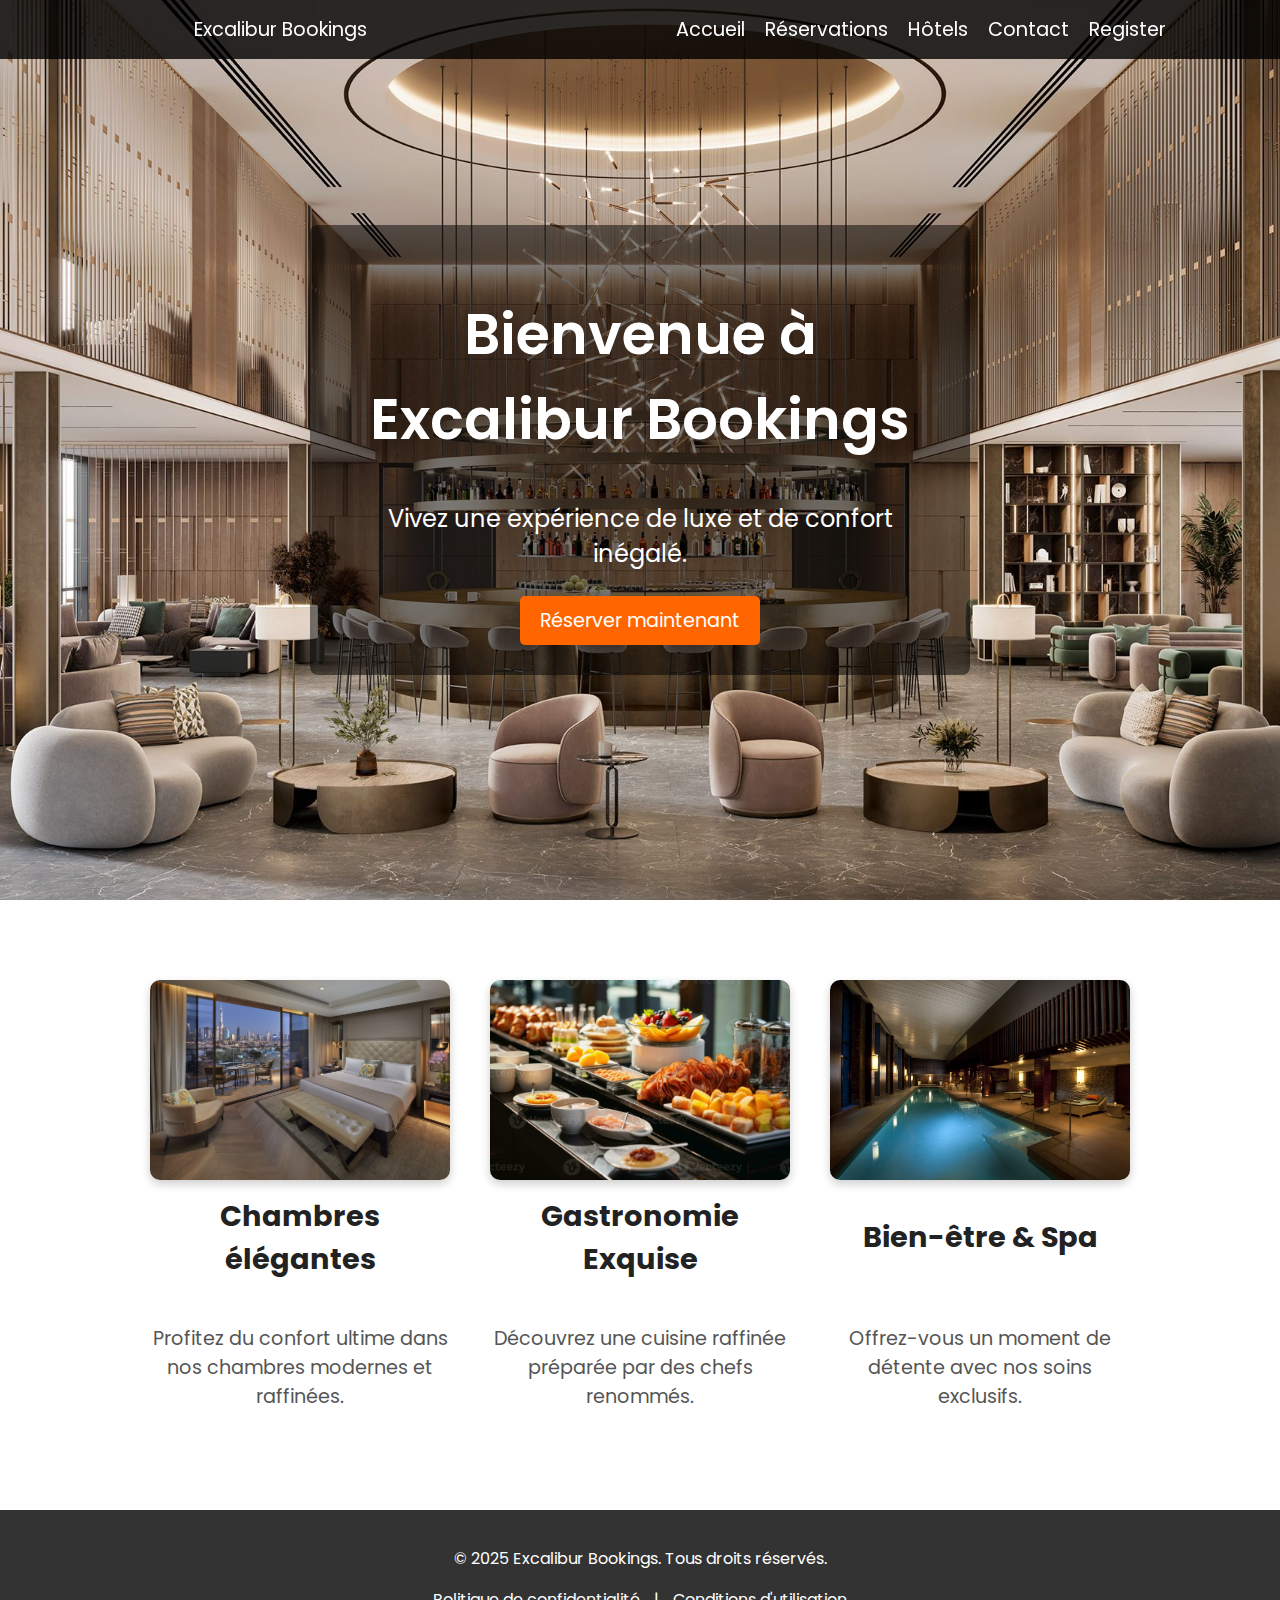
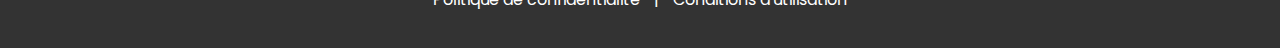
<file: UI/welcome.html>
<!DOCTYPE html>
<html lang="fr">
<head>
    <meta charset="UTF-8">
    <meta name="viewport" content="width=device-width, initial-scale=1.0">
    <title> Excalibur Bookings | Luxe et Confort</title>
    <link rel="stylesheet" href="welcome.css">
    <link href="https://fonts.googleapis.com/css2?family=Poppins:wght@300;400;600&display=swap" rel="stylesheet">
</head>
<body>
    <header>
        <nav class="navbar">
                <div class="logo"><a href="welcome.html">Excalibur Bookings</a></div>
                <ul class="nav-links">
                    <li><a href="#">Accueil</a></li>
                    <li><a href="booking.html">Réservations</a></li>
                    <li><a href="hotels.html">Hôtels</a></li>
                    <li><a href="contact.html">Contact</a></li>
                    <li><a href="register.html">Register</a></li>
            </ul>
        </nav>
    </header>
    
    <section class="hero" style="background: url('../pics/hotel.jpg') no-repeat center center/cover; color: white; padding: 0; height: 100vh; display: flex; flex-direction: column; justify-content: center; align-items: center; text-align: center; box-sizing: border-box;">
        <div class="hero-content" style="background: rgba(0, 0, 0, 0.5); padding: 30px; border-radius: 8px; display: flex; flex-direction: column; justify-content: center; align-items: center; text-align: center; max-width: 600px;">
            <h1>Bienvenue à Excalibur Bookings</h1>
            <p>Vivez une expérience de luxe et de confort inégalé.</p>
            <a href="booking.html" class="btn" style="background-color: #ff6600; padding: 10px 20px; color: white; text-decoration: none; border-radius: 5px; font-size: 1.2em;">Réserver maintenant</a>
        </div>
    </section>
    
    <section class="features">
        <div class="feature">
            <img src="../pics/room.avif" alt="Chambre de luxe">
            <h2>Chambres élégantes</h2>
            <p>Profitez du confort ultime dans nos chambres modernes et raffinées.</p>
        </div>
        <div class="feature">
            <img src="../pics/bfest.jpg" alt="Restaurant gastronomique">
            <h2>Gastronomie Exquise</h2>
            <p>Découvrez une cuisine raffinée préparée par des chefs renommés.</p>
        </div>
        <div class="feature">
            <img src="../pics/pool.jpg" alt="Spa et relaxation">
            <h2>Bien-être & Spa</h2>
            <p>Offrez-vous un moment de détente avec nos soins exclusifs.</p>
        </div>
    </section>
    
    <footer>
        <div class="foottext">
            <p>&copy; 2025 Excalibur Bookings. Tous droits réservés.</p>
            <p><a href="privacy.html">Politique de confidentialité</a> | <a href="terms.html">Conditions d'utilisation</a></p>
        </div>
    </footer>
</body>
</html>
</file>
<file: UI/styles.css>
/* --- Base Styles & Variables --- */
:root {
    --primary-color: #ffc107; /* Sunflower yellow/orange */
    --secondary-color: #4CAF50; /* Green accent */
    --dark-color: #333;
    --light-color: #f4f4f4;
    --grey-color: #ddd;
    --white-color: #fff;
    --danger-color: #dc3545;
    --success-color: #28a745;
    --font-family: 'Segoe UI', Tahoma, Geneva, Verdana, sans-serif;
}

body {
    font-family: var(--font-family);
    margin: 0;
    padding: 0;
    display: flex;
    flex-direction: column;
    min-height: 100vh;
    background-color: var(--light-color);
    color: var(--dark-color);
    line-height: 1.6;
}

h2, h3 {
    color: var(--dark-color);
    margin-bottom: 1rem;
}

h2 {
    font-size: 1.8em;
    border-bottom: 2px solid var(--primary-color);
    padding-bottom: 0.5rem;
    margin-top: 0; /* Remove default margin */
}

h3 {
    font-size: 1.4em;
    color: #555;
}

a {
    color: var(--secondary-color);
    text-decoration: none;
}

a:hover {
    text-decoration: underline;
}

/* --- Layout: Header, Main, Footer --- */
header {
    background-color: var(--dark-color);
    color: var(--white-color);
    padding: 0.5rem 0; /* Reduced padding */
    position: fixed; /* Fixed navbar */
    width: 100%;
    top: 0;
    left: 0;
    z-index: 1000;
    box-shadow: 0 2px 5px rgba(0,0,0,0.2);
}

.navbar {
    display: flex;
    justify-content: space-between; /* Space between logo and links */
    align-items: center;
    max-width: 1200px; /* Limit width */
    margin: 0 auto; /* Center */
    padding: 0 20px; /* Padding inside the container */
}

.navbar .logo {
    font-size: 1.5em;
    font-weight: bold;
    color: var(--primary-color);
}

.nav-links {
    list-style: none;
    display: flex;
    gap: 15px; /* Spacing between links */
    margin: 0;
    padding: 0;
}

.nav-links li {
    display: inline;
}

.nav-links a {
    color: var(--white-color);
    padding: 8px 12px;
    border-radius: 4px;
    transition: background-color 0.3s, color 0.3s;
}

.nav-links a:hover,
.nav-links a.active-nav { /* Style for the currently active view link */
    background-color: var(--primary-color);
    color: var(--dark-color);
    text-decoration: none;
}

#logout-button {
    background-color: var(--danger-color);
    padding: 8px 12px;
    border-radius: 4px;
    color: white;
    cursor: pointer;
}
#logout-button:hover {
    background-color: #c82333;
    text-decoration: none;
}


main {
    flex: 1; /* Allows main to grow and push footer down */
    padding: 80px 20px 20px; /* Top padding for fixed navbar, other padding */
    max-width: 1200px;
    margin: 0 auto; /* Center content */
    width: 100%;
    box-sizing: border-box;
}

footer {
    background-color: var(--dark-color);
    color: #ccc;
    text-align: center;
    padding: 1rem 0;
    margin-top: 2rem; /* Space above footer */
}

footer .foottext {
    font-size: 0.9em;
}

footer a {
    color: #ccc;
}
footer a:hover {
    color: var(--primary-color);
}

/* --- View Switching --- */
.view {
    display: none; /* Hide all views by default */
    background-color: var(--white-color);
    padding: 25px;
    border-radius: 8px;
    box-shadow: 0 2px 8px rgba(0,0,0,0.1);
    margin-bottom: 2rem; /* Space between view sections if multiple were visible */
}

.view.active {
    display: block; /* Show the active view */
}

/* --- Forms --- */
form {
    display: flex;
    flex-direction: column;
    gap: 15px; /* Space between form elements */
}

form label {
    font-weight: bold;
    margin-bottom: -10px; /* Pull label closer to input */
    color: #555;
    font-size: 0.95em;
}

/* Style input groups for radio buttons */
form div label {
    font-weight: normal; /* Normal weight for radio labels */
    margin-right: 15px;
}
form div input[type="radio"],
form div input[type="checkbox"] {
    margin-right: 5px;
    width: auto; /* Override full width */
    vertical-align: middle;
}
.checkbox-group label { /* Style for amenity/view checklist labels */
    display: inline-block;
    margin-right: 15px;
    font-weight: normal;
}


input[type="text"],
input[type="email"],
input[type="tel"],
input[type="password"],
input[type="date"],
input[type="number"],
select,
textarea {
    width: 100%;
    padding: 10px 12px;
    border: 1px solid var(--grey-color);
    border-radius: 5px;
    box-sizing: border-box; /* Include padding and border in element's total width and height */
    font-size: 1em;
}

textarea {
    min-height: 80px;
    resize: vertical;
}

button,
input[type="submit"] { /* Style submit inputs like buttons */
    background-color: var(--secondary-color);
    color: white;
    border: none;
    padding: 12px 20px;
    cursor: pointer;
    font-size: 1.05em;
    border-radius: 5px;
    transition: background-color 0.3s;
    align-self: flex-start; /* Don't stretch button width */
    margin-top: 10px;
}

button:hover,
input[type="submit"]:hover {
    background-color: #45a049;
}

/* Specific button styles */
button[type="button"] { /* General non-submit buttons */
     background-color: #6c757d; /* Grey */
}
button[type="button"]:hover {
     background-color: #5a6268;
}

.delete-button { /* Style delete buttons differently */
    background-color: var(--danger-color);
}
.delete-button:hover {
    background-color: #c82333;
}
.edit-button { /* Style edit buttons differently */
    background-color: var(--primary-color);
    color: var(--dark-color);
}
.edit-button:hover {
    background-color: #e0a800;
}


/* Feedback Messages */
.feedback {
    margin-top: 10px;
    padding: 10px;
    border-radius: 4px;
    font-size: 0.9em;
    display: none; /* Hidden by default */
}
.feedback.success {
    background-color: #d4edda;
    color: #155724;
    border: 1px solid #c3e6cb;
    display: block;
}
.feedback.error {
    background-color: #f8d7da;
    color: #721c24;
    border: 1px solid #f5c6cb;
    display: block;
}

/* --- Search Results --- */
#room-results-container {
    margin-top: 2rem;
}

.room-result {
    border: 1px solid var(--grey-color);
    padding: 15px;
    margin-bottom: 15px;
    background-color: #fdfdfd;
    border-radius: 5px;
    box-shadow: 0 1px 3px rgba(0,0,0,0.05);
    display: flex; /* Use flexbox for layout */
    justify-content: space-between; /* Space out content and button */
    align-items: center; /* Vertically align items */
    flex-wrap: wrap; /* Allow wrapping on small screens */
}

.room-result .details {
    flex-grow: 1; /* Allow details to take up available space */
    margin-right: 15px; /* Space before the button */
}

.room-result h4 {
    margin: 0 0 10px 0;
    color: var(--secondary-color);
}

.room-result p {
    margin: 5px 0;
    font-size: 0.95em;
    color: #555;
}
.room-result p strong {
    color: #333;
}

.room-result .reserve-button { /* Specific class for the reserve button */
    background-color: var(--primary-color);
    color: var(--dark-color);
    align-self: center; /* Keep button centered vertically if wrapping */
    padding: 8px 15px;
}

.room-result .reserve-button:hover {
     background-color: #e0a800;
}

/* --- Lists and Tables (Client Reservations, Admin) --- */
#client-reservations-list div,
.admin-list-item { /* Basic styling for list items */
    border-bottom: 1px solid var(--grey-color);
    padding: 10px 0;
    margin-bottom: 10px;
}
#client-reservations-list div:last-child,
.admin-list-item:last-child {
    border-bottom: none;
}

table {
    width: 100%;
    border-collapse: collapse;
    margin-top: 1rem;
}

th, td {
    border: 1px solid var(--grey-color);
    padding: 10px 12px;
    text-align: left;
    vertical-align: middle;
}

th {
    background-color: #e9ecef;
    font-weight: bold;
    font-size: 0.95em;
}

tr:nth-child(even) {
    background-color: var(--light-color);
}

td .actions button { /* Style buttons within table cells */
    padding: 5px 8px;
    font-size: 0.9em;
    margin-right: 5px;
    cursor: pointer;
}

/* --- Dashboard Sections --- */
.dashboard-section {
    border: 1px solid var(--grey-color);
    padding: 20px;
    margin-bottom: 25px;
    border-radius: 5px;
    background-color: #fdfdfd;
}

.dashboard-section h3 {
    margin-top: 0;
    border-bottom: 1px solid #eee;
    padding-bottom: 10px;
}

/* --- Basic Responsiveness --- */
@media (max-width: 768px) {
    .navbar {
        flex-direction: column;
        align-items: flex-start;
    }
    .nav-links {
        flex-direction: column;
        width: 100%;
        margin-top: 10px;
    }
    .nav-links li {
        display: block; /* Stack links vertically */
        text-align: center;
        padding: 5px 0;
        border-top: 1px solid #444;
    }
    .nav-links li:first-child {
        border-top: none;
    }
    main {
        padding-top: 160px; /* Adjust padding for taller collapsed navbar */
        padding-left: 10px;
        padding-right: 10px;
    }
    input[type="date"], input[type="number"] {
        width: 100%; /* Stack date/number inputs */
        display: block;
    }
    .room-result {
        flex-direction: column; /* Stack room details and button */
        align-items: flex-start; /* Align items left */
    }
    .room-result .reserve-button {
        margin-top: 10px;
        width: 100%;
        text-align: center;
    }
    table, thead, tbody, th, td, tr {
        display: block; /* Force table elements into block layout */
    }
    thead tr {
        position: absolute;
        top: -9999px;
        left: -9999px; /* Hide table headers */
    }
    tr { border: 1px solid #ccc; margin-bottom: 10px; }
    td {
        border: none;
        border-bottom: 1px solid #eee;
        position: relative;
        padding-left: 50%; /* Space for data label */
        text-align: right;
    }
    td:before { /* Add data labels */
        position: absolute;
        left: 6px;
        width: 45%;
        padding-right: 10px;
        white-space: nowrap;
        text-align: left;
        font-weight: bold;
        content: attr(data-label); /* Use data-label attribute (needs to be added in JS) */
    }

}
</file>
<file: UI/booking.css>
body {
    font-family: Arial, sans-serif;
    margin: 0;
    padding: 0;
    display: flex;
    flex-direction: column;
    min-height: 100vh;
    background-color: #f4f4f4;
}

.navbar {
    display: flex;
    justify-content: space-around;
    align-items: center;
    background: rgba(0, 0, 0, 0.8);
    padding: 15px 40px;
    position: fixed;
    width: 100%;
    top: 0;
    z-index: 1000;
    color: white;
}

.nav-links {
    list-style: none;
    display: flex;
    gap: 20px;
    margin: 0;
    padding: 0;
}

.nav-links li {
    display: inline;
}

.navbar a {
    color: white;
    text-decoration: none;
    font-size: 1.2em;
    transition: color 0.3s;
}

.navbar a:hover {
    color: #ff9900;
}

main {
    flex: 1;
    padding: 100px 40px 40px; /* Added top padding for navbar */
}

.form-section {
    display: none;
    background-color: white;
    border-radius: 8px;
    padding: 20px;
    box-shadow: 0 4px 10px rgba(0, 0, 0, 0.1);
    margin-bottom: 30px;
}

.form-section.active {
    display: block;
}

h2 {
    color: #333;
    font-size: 2em;
    margin-bottom: 20px;
}

h3 {
    color: #333;
    font-size: 1.5em;
    margin-bottom: 15px;
}

label {
    font-size: 1.1em;
    color: #555;
    margin-bottom: 5px;
    display: block;
}

input, select, button {
    width: 100%;
    padding: 12px;
    margin: 10px 0;
    border: 1px solid #ddd;
    border-radius: 6px;
    box-sizing: border-box;
}

input[type="date"], input[type="number"] {
    width: 48%;
    display: inline-block;
}

input[type="radio"] {
    width: auto;
    margin-right: 10px;
}

button {
    background-color: #ff6600;
    color: white;
    border: none;
    padding: 12px;
    cursor: pointer;
    font-size: 1.1em;
    border-radius: 6px;
    transition: background-color 0.3s;
}

button:hover {
    background-color: #d45501;
}

.room {
    border: 1px solid #ddd;
    padding: 20px;
    margin-bottom: 15px;
    background-color: #ffffff;
    border-radius: 8px;
    box-shadow: 0 4px 6px rgba(0, 0, 0, 0.1);
}

.room h3 {
    margin-top: 0;
    color: #333;
}

.room p {
    color: #555;
}

footer {
    background-color: rgba(0, 0, 0, 0.8);
    padding: 20px 0;
    color: white;
    text-align: center;
}

footer a {
    color: white;
    text-decoration: none;
    font-size: 1em;
    margin: 0 10px;
}

footer a:hover {
    color: #ff9900;
}


form {
    display: flex;
    flex-direction: column;
}

form button {
    margin-top: 20px;
    width: auto;
    align-self: flex-start;
}
</file>
<file: UI/chaineA.css>
body {
    font-family: 'Poppins', sans-serif;
    margin: 0;
    padding: 0;
    background-size: cover;
    background-position: center;
    background-attachment: fixed;
    color: white;
    text-align: center;
}
.navbar {
    display: flex;
    justify-content: space-around;
    align-items: center;
    background: rgba(0, 0, 0, 0.8);
    padding: 15px 40px;
    position: fixed;
    width: 100%;
}

.nav-links {
    list-style: none;
    display: flex;
    gap: 20px;
    margin: 0;
    padding: 0;   
}

.nav-links li {
    display: inline;
}

.navbar a {
    color: white;
    text-decoration: none;
    font-size: 1.2em;
    transition: color 0.3s;
}

.navbar a:hover {
    color: #ff9900;
}

.filters {
    background: white;
    color: #222;
    padding: 20px;
    margin: 20px auto;
    margin-top: 50px;
    width: 80%;
    box-shadow: 0px 0px 10px rgba(0, 0, 0, 0.1);
    border-radius: 5px;
    display: flex;
    flex-wrap: wrap;
    justify-content: space-between;
    gap: 10px;
}
.filter-item {
    flex: 1;
    min-width: 200px;
}
.filter-button {
    flex: 0 0 auto;
    padding: 10px 20px;
    background-color: #007BFF;
    color: white;
    border: none;
    border-radius: 5px;
    cursor: pointer;
}
.hotels {
    display: flex;
    flex-wrap: wrap;
    justify-content: center;
    gap: 20px;
    margin-top: 20px;
}
.hotel {
    background: white;
    padding: 15px;
    border-radius: 5px;
    box-shadow: 0px 0px 10px rgba(0, 0, 0, 0.1);
    width: 250px;
    text-align: center;
}

h1 {
    margin-top: 50px;
    font-size: 2rem;
    color: #333;
    text-align: center;
    margin-bottom: 10px;
}

p {
    margin-top: 50px;
    font-size: 1.2rem;
    color: #666;
    text-align: center;
    margin-bottom: 20px;
}

.hotel-chain-details {
    padding-top: 40px; 
}


.hotels {
    display: flex;
    flex-wrap: wrap;
    justify-content: center;
    gap: 20px;
    margin-top: 20px;
}

.hotel {
    background: white;
    padding: 15px;
    border-radius: 8px;
    box-shadow: 0px 0px 10px rgba(0, 0, 0, 0.1);
    width: 280px;
    text-align: left;
}

.hotel h2 {
    font-size: 1.5rem;
    color: #333;
    margin-bottom: 5px;
}

.hotel p {
    font-size: 1rem;
    color: #666;
    margin: 5px 0;
}

.hotel h3 {
    font-size: 1.2rem;
    color: #444;
    margin-top: 10px;
}

.hotel ul {
    list-style: none;
    padding: 0;
    color: #222;
}

.hotel ul li {
    background: #f9f9f9;
    padding: 10px;
    margin: 5px 0;
    border-radius: 5px;
    font-size: 0.9rem;
}

.book-button {
    display: block;
    width: 100%;
    padding: 10px;
    background-color: #ff9900;
    color: white;
    border: none;
    border-radius: 5px;
    cursor: pointer;
    text-align: center;
    margin-top: 10px;
    font-size: 1rem;
}

.book-button:hover {
    background-color: #ff9900;
}


footer {
    background-color: rgba(0, 0, 0, 0.8);
    padding: 20px 0;
    color: white;
    text-align: center;
}

footer a {
    color: white;
    text-decoration: none;
    font-size: 1em;
    margin: 0 10px;
}

footer a:hover {
    color: #ff9900;
}
</file>
<file: UI/contact.css>
body {
    font-family: Arial, sans-serif;
    margin: 0;
    padding: 0;
    display: flex;
    flex-direction: column;
    min-height: 100vh;
    background-color: #f4f4f4;
}

.navbar {
    display: flex;
    justify-content: space-around;
    align-items: center;
    background: rgba(0, 0, 0, 0.8);
    padding: 15px 40px;
    position: fixed;
    width: 100%;
    top: 0;
    z-index: 1000;
    color: white;
}

.nav-links {
    list-style: none;
    display: flex;
    gap: 20px;
    margin: 0;
    padding: 0;
}

.nav-links li {
    display: inline;
}

.navbar a {
    color: white;
    text-decoration: none;
    font-size: 1.2em;
    transition: color 0.3s;
}

.navbar a:hover {
    color: #ff9900;
}

main {
    flex: 1;
    padding: 100px 40px 40px; 
}

.contact {
    padding: 30px;
    background-color: #f9f9f9;
    border-radius: 8px;
    box-shadow: 0 4px 6px rgba(0, 0, 0, 0.1);
}

.contact h1, .contact h2 {
    font-size: 2rem;
    color: #333;
    margin-bottom: 10px;
}

.contact p {
    font-size: 1.2rem;
    color: #666;
    margin-bottom: 15px;
}

.contact ul {
    list-style-type: none;
    padding-left: 0;
}

.contact ul li {
    font-size: 1rem;
    color: #444;
    margin-bottom: 10px;
}

footer {
    background-color: rgba(0, 0, 0, 0.8);
    padding: 20px 0;
    color: white;
    text-align: center;
}

footer a {
    color: white;
    text-decoration: none;
    font-size: 1em;
    margin: 0 10px;
}

footer a:hover {
    color: #ff9900;
}

form {
    display: flex;
    flex-direction: column;
}

form button {
    margin-top: 20px;
    width: auto;
    align-self: flex-start;
}
</file>
<file: UI/hotels.css>
body {
    font-family: 'Poppins', sans-serif;
    margin: 0;
    padding: 0;
    background-size: cover;
    background-position: center;
    background-attachment: fixed;
    color: white;
    text-align: center;
}

.navbar {
    display: flex;
    justify-content: space-around;
    align-items: center;
    background: rgba(0, 0, 0, 0.8);
    padding: 15px 40px;
    position: fixed;
    width: 100%;
}

.nav-links {
    list-style: none;
    display: flex;
    gap: 20px;
    margin: 0;
    padding: 0;   
}

.nav-links li {
    display: inline;
}

.navbar a {
    color: white;
    text-decoration: none;
    font-size: 1.2em;
    transition: color 0.3s;
}

.navbar a:hover {
    color: #ff9900;
}

main {
    padding-top: 80px; 
    padding: 20px;
}

.chain-list {
    display: flex;
    justify-content: center;
    flex-wrap: wrap;
    gap: 20px;
    margin-top: 40px;
}

.chain {
    background: rgba(0, 0, 0, 0.7);
    padding: 20px;
    width: 25%;
    border-radius: 10px;
    box-shadow: 0 4px 8px rgba(0, 0, 0, 0.4);
    text-align: center;
    color: white;
}

.hotels{
    box-shadow: 0 4px 8px rgba(0, 0, 0, 0.1); 
    background-color: #f4f4f4;
}

.hotel-chains {
    /* background-color: #f4f4f4;  */
    padding: 40px 20px; 
    border-radius: 8px; 
    /* box-shadow: 0 4px 8px rgba(0, 0, 0, 0.1);  */
}

.hotel-chains h1 {
    font-size: 2.5rem; 
    color: #333; 
    text-align: center; 
    margin-bottom: 20px; 
}

.hotel-chains p {
    font-size: 1.1rem; 
    color: #666; 
    text-align: center; 
    margin-bottom: 30px; 
    line-height: 1.6; 
}

.hotel-chains .chain-container {
    display: flex;
    justify-content: space-around; 
    flex-wrap: wrap; 
}

.chain a {
    display: inline-block;
    margin-top: 10px;
    padding: 10px 15px;
    background: #ff9900;
    color: white;
    text-decoration: none;
    border-radius: 5px;
    transition: background 0.3s;
}

.chain a:hover {
    background: #cc7700;
}

.chain img {
    width: 100%;
    height: 200px;
    object-fit: cover; 
    border-radius: 10px;
    margin-bottom: 10px;
}

footer {
    background-color: rgba(0, 0, 0, 0.8);
    padding: 20px 0;
    color: white;
    text-align: center;
}

footer a {
    color: white;
    text-decoration: none;
    font-size: 1em;
    margin: 0 10px;
}

footer a:hover {
    color: #ff9900;
}
</file>
<file: UI/welcome.css>
body {
    font-family: 'Poppins', sans-serif;
    margin: 0;
    padding: 0;
    background-size: cover;
    background-position: center;
    background-attachment: fixed;
    color: white;
    text-align: center;
}

.navbar {
    display: flex;
    justify-content: space-around;
    align-items: center;
    background: rgba(0, 0, 0, 0.8);
    padding: 15px 40px;
    position: fixed;
    width: 100%;
}

.nav-links {
    list-style: none;
    display: flex;
    gap: 20px;
    margin: 0;
    padding: 0;   
}

.nav-links li {
    display: inline;
}

.navbar a {
    color: white;
    text-decoration: none;
    font-size: 1.2em;
    transition: color 0.3s;
}

.navbar a:hover {
    color: #ff9900;
}

.hero {
    color: white;
    height: 100vh;
    display: flex;
    flex-direction: column;
    justify-content: center;
    align-items: center;
    text-align: center;
    padding: 0;
    box-sizing: border-box;
}


h1 {
    font-size: 3.5em;
    font-weight: 600;
    margin-bottom: 15px;
}

.hero p {
    font-size: 1.5em;
    max-width: 600px;
    margin-bottom: 25px;
}

.btn {
    padding: 12px 25px;
    font-size: 1.3em;
    color: white;
    background-color: #ff9900;
    border: none;
    border-radius: 30px;
    cursor: pointer;
    text-decoration: none;
    transition: background 0.3s, transform 0.2s;
}

.btn:hover {
    background-color: #cc7700;
    transform: scale(1.05);
}

.features {
    display: flex;
    justify-content: center;
    align-items: stretch;  
    flex-wrap: wrap; 
    padding: 60px 20px;
    background: #fff;
    color: #333;
}

.feature {
    text-align: center;
    max-width: 300px;
    margin: 20px;
    min-height: 250px;  
    display: flex;
    flex-direction: column;
    justify-content: space-between;  
}

.feature img {
    width: 100%;
    border-radius: 10px;
    box-shadow: 0px 4px 10px rgba(0, 0, 0, 0.2);
}

.feature h2 {
    font-size: 1.8em;
    margin-top: 15px;
    color: #222;
}

.feature p {
    font-size: 1.2em;
    color: #555;
}

footer {
    background-color: rgba(0, 0, 0, 0.8);
    padding: 20px 0;
    color: white;
    text-align: center;
}

footer a {
    color: white;
    text-decoration: none;
    font-size: 1em;
    margin: 0 10px;
}

footer a:hover {
    color: #ff9900;
}
</file>
<file: UI/register.css>
/* register.css */

/* --- Reset & base --- */
* {
    box-sizing: border-box;
    margin: 0;
    padding: 0;
  }
  body {
    font-family: Arial, sans-serif;
    background-color: #f2f2f2;
    color: #333;
    line-height: 1.4;
    margin: 0;
    padding-top: 5px;
  }
  
  /* --- Navbar --- */
  .navbar {
    display: flex;
    justify-content: space-around;
    align-items: center;
    background: rgba(0, 0, 0, 0.8);
    padding: 15px 40px;
    position: fixed;
    width: 100%;
}

.nav-links {
    list-style: none;
    display: flex;
    gap: 20px;
    margin: 0;
    padding: 0;   
}

.nav-links li {
    display: inline;
}

.navbar a {
    color: white;
    text-decoration: none;
    font-size: 1.2em;
    transition: color 0.3s;
}

.navbar a:hover {
    color: #ff9900;
}
  
  /* --- Form Section --- */
  .form-section {
    background: #fff;
    padding: 2rem;
    margin: 3rem auto;
    max-width: 400px;
    border-radius: 8px;
    box-shadow: 0 4px 12px rgba(0,0,0,0.1);
    margin-top: 6rem;
    
  }
  .form-section h2 {
    text-align: center;
    margin-bottom: 1.5rem;
    color: #004080;
  }
  .form-section label {
    display: block;
    margin-top: 1rem;
    font-weight: bold;
  }
  .form-section input {
    width: 100%;
    padding: 0.5rem;
    margin-top: 0.25rem;
    border: 1px solid #ccc;
    border-radius: 4px;
  }
  .form-section button {
    width: 100%;
    padding: 0.75rem;
    margin-top: 1.5rem;
    border: none;
    border-radius: 4px;
    background-color: #004080;
    color: #fff;
    font-size: 1rem;
    cursor: pointer;
  }
  .form-section button:hover {
    background-color: #003060;
  }
  
  footer {
    background-color: rgba(0, 0, 0, 0.8);
    padding: 20px 0;
    color: white;
    text-align: center;
}

footer a {
    color: white;
    text-decoration: none;
    font-size: 1em;
    margin: 0 10px;
}

footer a:hover {
    color: #ff9900;
}
</file>
